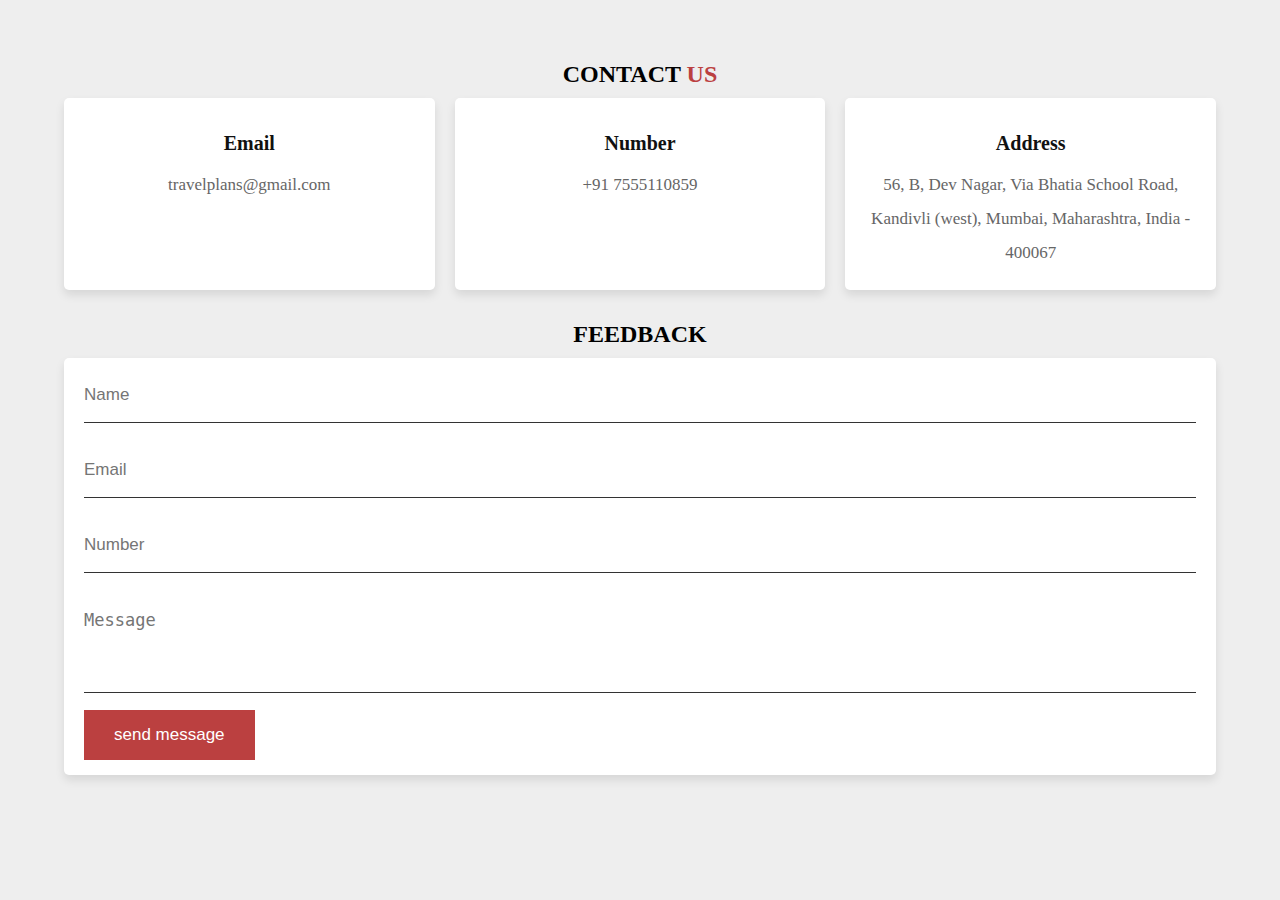
<file: Travelplans/about.html>
<!DOCTYPE html>
<html lang="en">
<head>
    <meta charset="UTF-8">
    <meta name="viewport" content="width=device-width, initial-scale=1.0">
    <title>Travel Plans</title>

    <!-- <link rel="stylesheet" href="Places.css"> -->
    <link rel="stylesheet" href="about.css">
</head>
<body>
    <section class="contact" id="contact">
        <h1 class="heading"> contact <span> us </span> </h1>
        <div class="icons-container">
            <div class="icons">
                <i class="fas fa-envelope"></i>
                <h3>Email</h3>
                <p>travelplans@gmail.com</p>
            </div>
    
            <div class="icons">
                <i class="fas fa-phone"></i>
                <h3>Number</h3>
                <p>+91 7555110859</p>
            </div>
    
            <div class="icons">
                <i class="fas fa-map-marker-alt"></i>
                <h3>Address</h3>
                <p>56, B, Dev Nagar, Via Bhatia School Road, Kandivli (west), Mumbai,  Maharashtra, India - 400067</p>
            </div>
        </div>
        
        <h1 class="heading">Feedback</h1>
        <div class="row">
            <form action="">
                <input type="text" placeholder="name" class="box">
                <input type="email" placeholder="email" class="box">
                <input type="number" placeholder="number" class="box">
                <textarea name="" placeholder="message" id="" cols="10" rows="5"></textarea>
                <input type="submit" class="btn" value="send message">
            </form>
        </div>
    </section>
</body>
</html>
</file>
<file: Travelplans/Places.css>
body{
    background: linear-gradient(rgb(78, 78, 78), rgb(58, 58, 58));
    color: rgb(68, 68, 68);
}

#page-logo a{
    color: rgb(183, 230, 235);
} 

header{
    position: static;
}

header a{
    color: rgb(183, 230, 235);
}

header nav a:hover{
    background-color: rgb(183, 230, 235);
    color: rgb(59, 59, 59);
}

main ul{
    width:1200px;
    margin: 0 auto 48px auto;
    display: grid;
    grid-template-columns: 1fr 1fr;
    gap: 20px 20px;
}

li:nth-of-type(1) {
    grid-column: 1 / span 2;
}

li:nth-of-type(6) {
    grid-column: 1 / span 2;
}
li:nth-of-type(11) {
    grid-column: 1 / span 2;
}

main li{
    display: flex;
    background-color: white;
    border-radius: 6px;
    box-shadow: 1px 1px 4px rgba(0, 0, 0, 0.2);
    overflow: hidden;
}

main li img{
    width: 300px;
    height: 280px;
    object-fit: cover;
}

.item-content{
    padding: 24px;
    display: flex;
    flex-direction: column;
    justify-content: space-between;
}

.item-content h2{
    margin: 0;
}

.actions{
    text-align: right;
}

.actions a{
    text-decoration: none;
    padding: 6px;
    color: rgb(22, 211, 228);
}

.actions a:hover{
    background-color: rgb(235, 253, 255);
    border-radius: 10px;
}
</file>
<file: Travelplans/about.css>
:root{
    --main-color:#bb4040;
}

*{
    /* font-family: 'Roboto', sans-serif; */
    margin:0; padding:0;
    box-sizing: border-box;
    outline: none; border:none;
    text-decoration: none;
    /* text-transform: capitalize; */
    transition: all .2s linear;
    line-height: 2;
}

html{
    font-size: 62.5%;
    overflow-x: hidden;
    scroll-behavior: smooth;
}

body{
    background: #eee;
    /* padding-left: 30rem; */
}

section{
    padding:5rem 5%;
    min-height: 100vh;
}

.heading span{
    color:var(--main-color);
    text-transform: uppercase;
}

.btn{
    display: inline-block;
    margin-top: 1rem;
    padding:.8rem 3rem;
    background:var(--main-color);
    color:#fff;
    cursor: pointer;
    font-size: 1.7rem;
}

.btn:hover{
    background:#111;
    letter-spacing: .2rem;
}

.heading{
    font-size: 24px;
    text-align: center;
    text-transform: uppercase;
}

.contact .icons-container{
    display: flex;
    gap: 2rem;
    flex-wrap: wrap;
    padding-bottom: 2rem;
}

.contact .icons-container .icons{
    flex:1 1 25rem;
    text-align: center;
    padding:2rem;
    background:#fff;
    box-shadow: 0 .5rem 1rem rgba(0,0,0,.1);
    border-radius: .5rem;
}

.contact .icons-container .icons i{
    height:5rem;
    width:5rem;
    line-height: 5rem;
    font-size: 2rem;
    background: var(--main-color);
    color:#ffffff;
    border-radius: 50%;
}

.contact .icons-container .icons h3{
    color:#111;
    font-size: 2rem;
    padding:.5rem 0;
    padding-top: rem;
}

.contact .icons-container .icons p{
    color:#666;
    font-size: 1.7rem;
}

.contact .row{
    display: flex;
    flex-wrap: wrap;
    gap:1.5rem;
}

.contact .row form{
    flex:1 1 55rem;
    background:#fff;
    padding:0 2rem;
    box-shadow: 0 .5rem 1rem rgba(0,0,0,.1);
    border-radius: .5rem;
}

.contact .row form .box,
.contact .row form textarea{
    width: 100%;
    border-bottom: .1rem solid #333;
    color:#333;
    text-transform: none;
    font-size: 1.7rem;
    padding:1rem 0;
    margin:1rem 0;
}

.contact .row form .box:focus,
.contact .row form textarea:focus{
    border-color: var(--main-color);
}

.contact .row form .box::placeholder,
.contact .row form textarea::placeholder{
    text-transform: capitalize;
}

.contact .row form textarea{
    height: 10rem;
    resize: none;
}

.contact .row form .btn{
    margin-top: 0;
    margin-bottom: 1.5rem;
}
</file>
